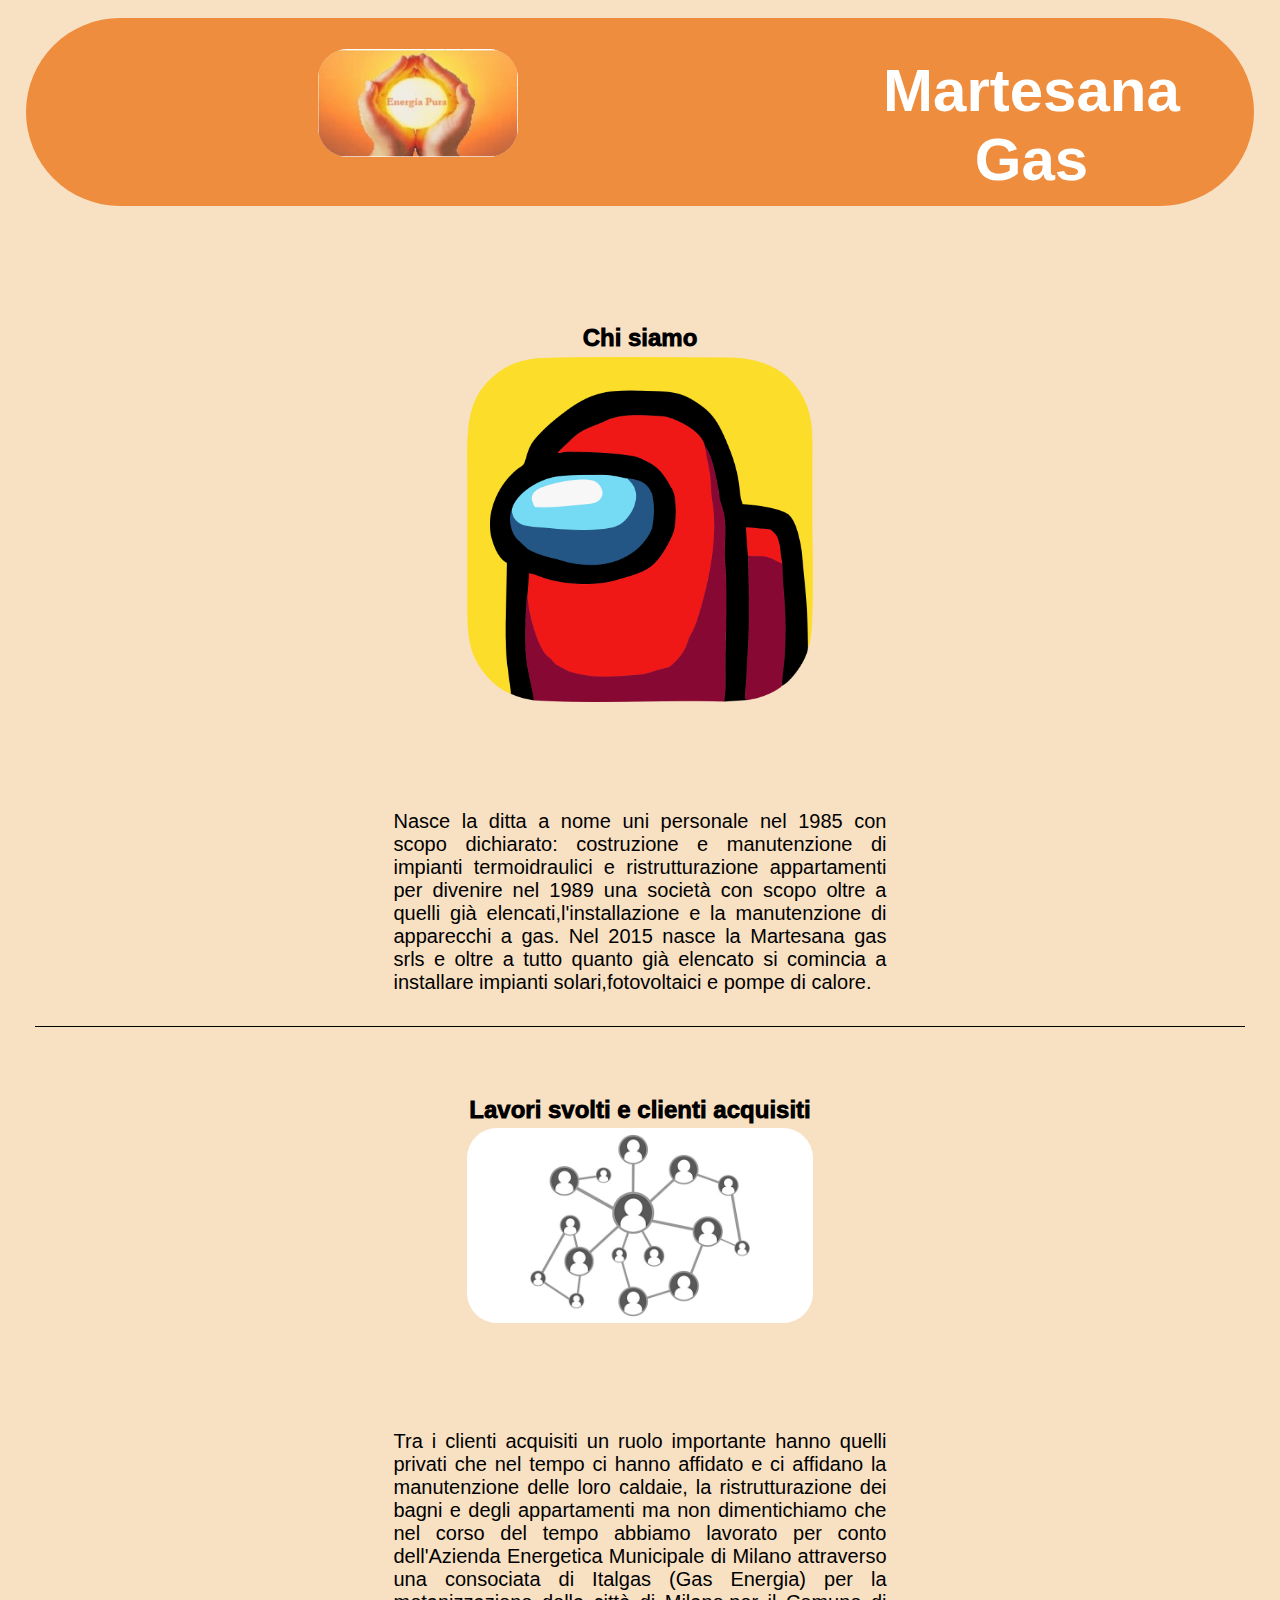
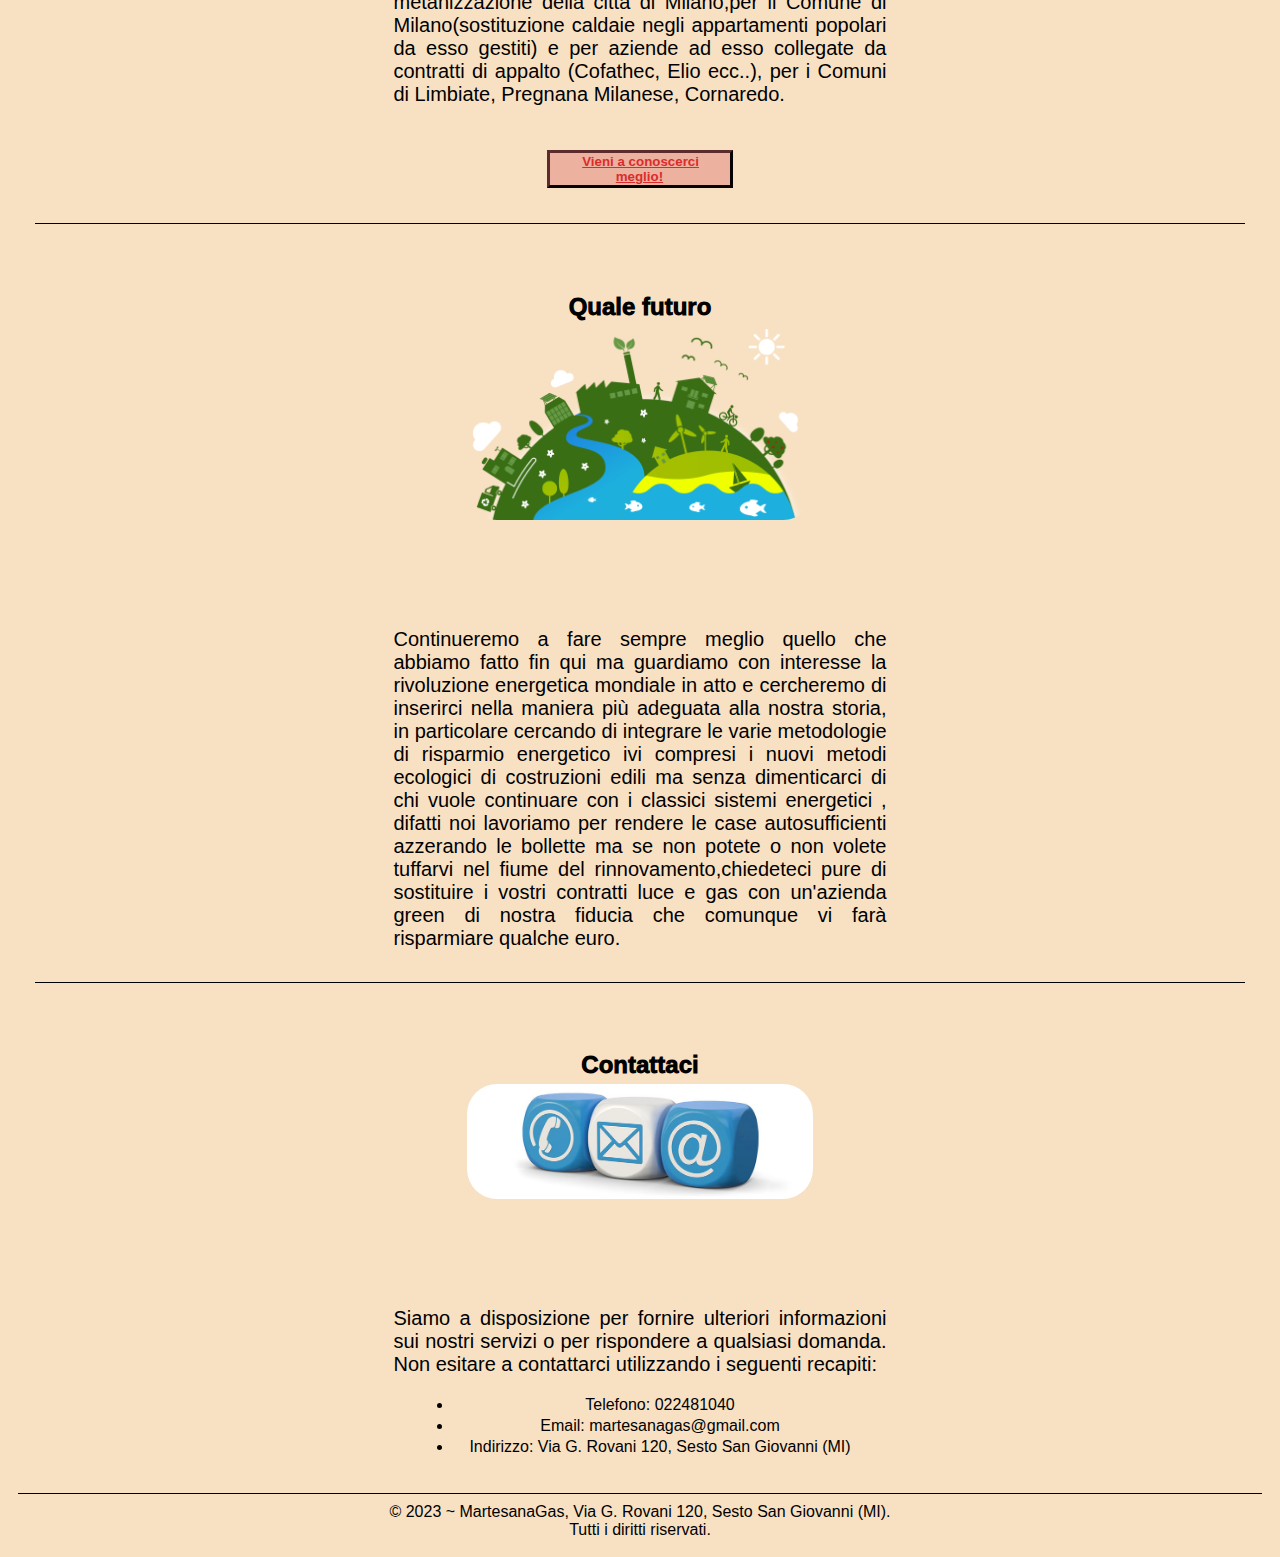
<file: index.html>
<!DOCTYPE html>
<html lang="it">
<head>
  <meta charset="UTF-8">
  <meta name="viewport" content="width=device-width, initial-scale=1.0">
  <title>Martesana Gas</title>
  <link rel="stylesheet" href="style.css">
</head>
<body>
  

<header>
  
  <div style="background-color: transparent;" class="center-container">
    <img style="margin-top: 30px;" src="images/logomartesanagas.PNG" alt="energia" >
    </div>
    <div style="background-color: transparent;">
    <h1 style="background-color: transparent; margin-top: 7%;">Martesana Gas</h1>
    </div>
</header>



  <main>


    <section style="border-top: transparent;">    <!--remove first separator line-->
      <div>
      <h2>Chi siamo
        <div class="center-container">
          <img src="images/chi-siamo.png" alt="rete" ><br/>
        </div>
      </h2>
      </div>

      <div>
        <p class="main-text">Nasce la ditta a nome uni personale nel 1985 con scopo dichiarato: costruzione e manutenzione di impianti
        termoidraulici e ristrutturazione appartamenti per divenire nel 1989 una società con scopo oltre a quelli già
        elencati,l'installazione e la manutenzione di apparecchi a gas.
        Nel 2015 nasce la Martesana gas srls e oltre a tutto quanto già elencato si comincia a installare impianti
        solari,fotovoltaici e pompe di calore.</p>
      </div>
      </section>

    <section>
      <div>
      <h2>Lavori svolti e clienti acquisiti
        <div class="center-container">
          <img src="images/reteclienti.png" alt="rete" >
        </div>
      </h2>   <!--in order to keep title and image in a single cell of the grid-->
      </div>

      <div>
        <p class="main-text">
        Tra i clienti acquisiti un ruolo importante hanno quelli privati che nel tempo ci hanno affidato e ci affidano
        la manutenzione delle loro caldaie, la ristrutturazione dei bagni e degli appartamenti ma non
        dimentichiamo che nel corso del tempo abbiamo lavorato per conto dell'Azienda Energetica Municipale di
        Milano attraverso una consociata di Italgas (Gas Energia) per la metanizzazione della città di Milano,per il
        Comune di Milano(sostituzione caldaie negli appartamenti popolari da esso gestiti) e per aziende ad esso
        collegate da contratti di appalto (Cofathec, Elio ecc..), per i Comuni di Limbiate, Pregnana Milanese,
        Cornaredo.
      </p>
    
      <p style="margin-top: 40px;">
        <button>
          <a href=video.html>Vieni a conoscerci meglio!</a>
        </button>
      </p>
      </div>
    </section>

    <section>
      <div>
      <h2>Quale futuro
        <div class="center-container">
          <img src="images/futurogreen.png" alt="futuro" >
          </div>
      </h2>
      </div>

      <div>
            <p class="main-text">
              Continueremo a fare sempre meglio quello che abbiamo fatto fin qui ma guardiamo con interesse la
              rivoluzione energetica mondiale in atto e cercheremo di inserirci nella maniera più adeguata alla nostra
              storia, in particolare cercando di integrare le varie metodologie di risparmio energetico ivi compresi i nuovi
              metodi ecologici di costruzioni edili ma senza dimenticarci di chi vuole continuare con i classici sistemi
              energetici , difatti noi lavoriamo per rendere le case autosufficienti azzerando le bollette ma se non potete
              o non volete tuffarvi nel fiume del rinnovamento,chiedeteci pure di sostituire i vostri contratti luce e gas
              con un'azienda green di nostra fiducia che comunque vi farà risparmiare qualche euro.
            </p>
      </div>
    </section>

    <section>
      <div>
      <h2>Contattaci
        <div class="center-container">
          <img src="images/contatti.jpg" alt="contatti" >
        </div>
      </h2>
      </div>

      <div>
      <p class="main-text">
        Siamo a disposizione per fornire ulteriori informazioni sui nostri servizi o per rispondere a qualsiasi domanda. Non esitare a contattarci utilizzando i seguenti recapiti:
      </p>
        <ul style="margin: 20px;">
          <li>Telefono: 022481040</li>
          <li>Email: martesanagas@gmail.com</li>
          <li>Indirizzo: Via G. Rovani 120, Sesto San Giovanni (MI)</li>
        </ul>
      </div>
    </section>

  </main>

  <footer style="border-top: 1px solid #000;" class="center-container" >
      <p>&copy; 2023 ~ MartesanaGas, Via G. Rovani 120, Sesto San Giovanni (MI). <br> Tutti i diritti riservati.<p>
  </footer>


</body>
</html>
</file>
<file: style.css>
header {
	background-color: #ee8d3e;

  border-radius: 300px;

	margin-bottom: 50px;
    
	color: #fff;

	text-align: center;

  font-size: 30px;

  display: grid;                    /*per mettere logo a fianco di titolo*/            

  grid-template-columns: 50% 50%;

  align-items: center;
  display: flex;
  flex-wrap: wrap;
  justify-content: left;
  text-align: center;
}



  

  * {
    background-color: #f8e1c3;

    font-family: Verdana, Geneva, Tahoma, sans-serif;

    margin: 0.7%;
  }

  


  section {

  border-top: 1px solid #000;   /*bordo superiore fa da linea separatrice*/

  padding-top: 20px;

  margin-top: 20px;
  }



h2 {text-align: center;

  font-weight: 1000;    /*bold sembra non funzionare. bo*/

  margin-top: 40px;

  margin-bottom: 20px;

}




.center-container {
  text-align:center;
  margin: auto;
}



img {
  border-radius: 30px;  /*smussa gli angoli dell'immagine*/

  margin-bottom: 40px;

  max-width: 50%;


  display: inline-block;

  min-width: 200px;



}


.main-text {
  text-align: justify;

  margin-top: 5%;
  
  font-size: 20px;

  max-width: 500px;
}

button a {
  color:rgb(219, 44, 44);
  background-color: transparent;
  font-weight: bold;
}

button {
  background-color: rgb(236, 177, 159);
  border-width: 3px;
  border-color: #5c2c2c;
}

button:hover {
  background-color: #eed0cc;
  transform: scale(1.05);
  transition: background-color 0.3s, transform 0.3s;
}


header {
  animation: slideIn 1s forwards;
}

@keyframes slideIn {
  from {
    transform: translateY(-100%);
  }
  to {
    transform: translateY(0);
  }
}



section {
  align-items: center;
  display: flex;
  flex-wrap: wrap;
  justify-content: center;
  text-align: center;
}

div {
  max-width: 700px;
}
</file>
